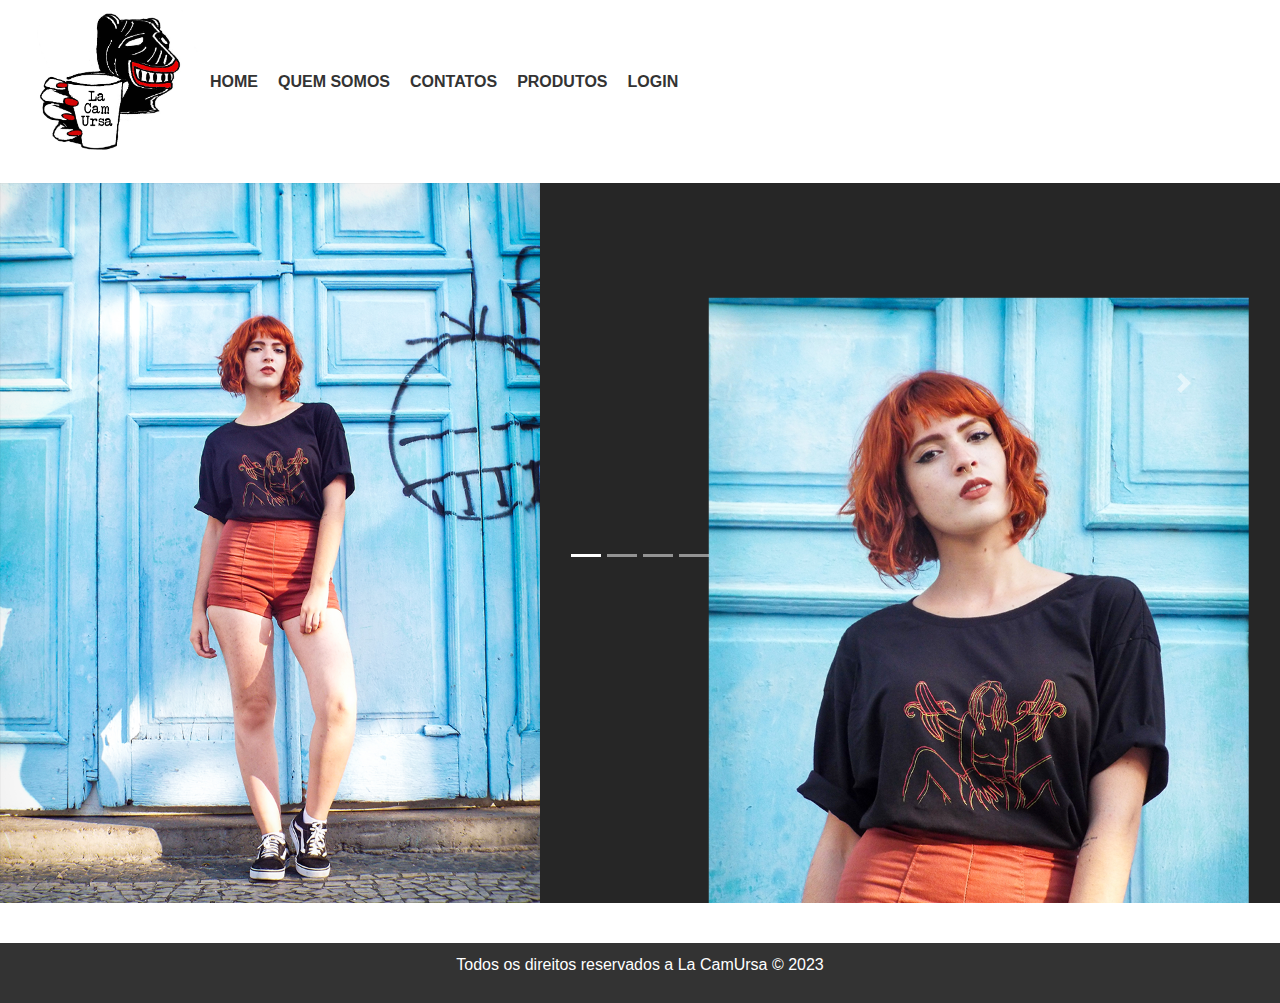
<file: index.html>
<!DOCTYPE html>
<html lang="pt-br">
<head>
  <meta charset="UTF-8">
  <meta name="viewport" content="width=device-width, initial-scale=1.0">
  <title>La CamUrsa</title>  
  <link rel="icon" type="image/png" href="favicon.png">
  <link rel="stylesheet" href="https://stackpath.bootstrapcdn.com/bootstrap/4.5.2/css/bootstrap.min.css">
  <link rel="stylesheet" href="styles.css">
  

</head>
<body>
  <header>
    <img src="logo.png" alt="Logo da Minha Loja de Camisas">
    <!-- <h1>La CamUrsa</h1> -->
    <nav>
      <ul>
        <li><a href="#home">HOME</a></li>
        <li><a href="sobre.html">QUEM SOMOS</a></li>
        <li><a href="contatos.html">CONTATOS</a></li>
        <li><a href="produtos.html">PRODUTOS</a></li>
        <li><a href="login.html">LOGIN</a></li>
      </ul>
    </nav>
  </header>

  <div id="carousel-photos" class="carousel slide" data-ride="carousel">
    <ol class="carousel-indicators">
      <li data-target="#carousel-photos" data-slide-to="0" class="active"></li>
      <li data-target="#carousel-photos" data-slide-to="1"></li>
      <li data-target="#carousel-photos" data-slide-to="2"></li>
      <li data-target="#carousel-photos" data-slide-to="3"></li>
    </ol>
    <div class="carousel-inner">
      <div class="carousel-item active">
        <img src="banner-1.png" class="d-block w-100" alt="Imagem 1">
      </div>
      <div class="carousel-item">
        <img src="banner-2.png" class="d-block w-100" alt="Imagem 2">
      </div>
      <div class="carousel-item">
        <img src="banner-3.png" class="d-block w-100" alt="Imagem 3">
      </div>
      <div class="carousel-item">
        <img src="banner-4.png" class="d-block w-100" alt="Imagem 4">
      </div>
    </div>
    <a class="carousel-control-prev" href="#carousel-photos" role="button" data-slide="prev">
      <span class="carousel-control-prev-icon" aria-hidden="true"></span>
      <span class="sr-only">Anterior</span>
    </a>
    <a class="carousel-control-next" href="#carousel-photos" role="button" data-slide="next">
      <span class="carousel-control-next-icon" aria-hidden="true"></span>
      <span class="sr-only">Próximo</span>
    </a>

  <script src="https://code.jquery.com/jquery-3.5.1.slim.min.js"></script>
  
  <script src="https://stackpath.bootstrapcdn.com/bootstrap/4.5.2/js/bootstrap.min.js"></script>

  <main>
    <!-- Conteúdo da página vai aqui -->
  </main>

  <footer>
    <p>Todos os direitos reservados a La CamUrsa &copy; 2023</p>
  </footer>
</body>
</html>
</file>
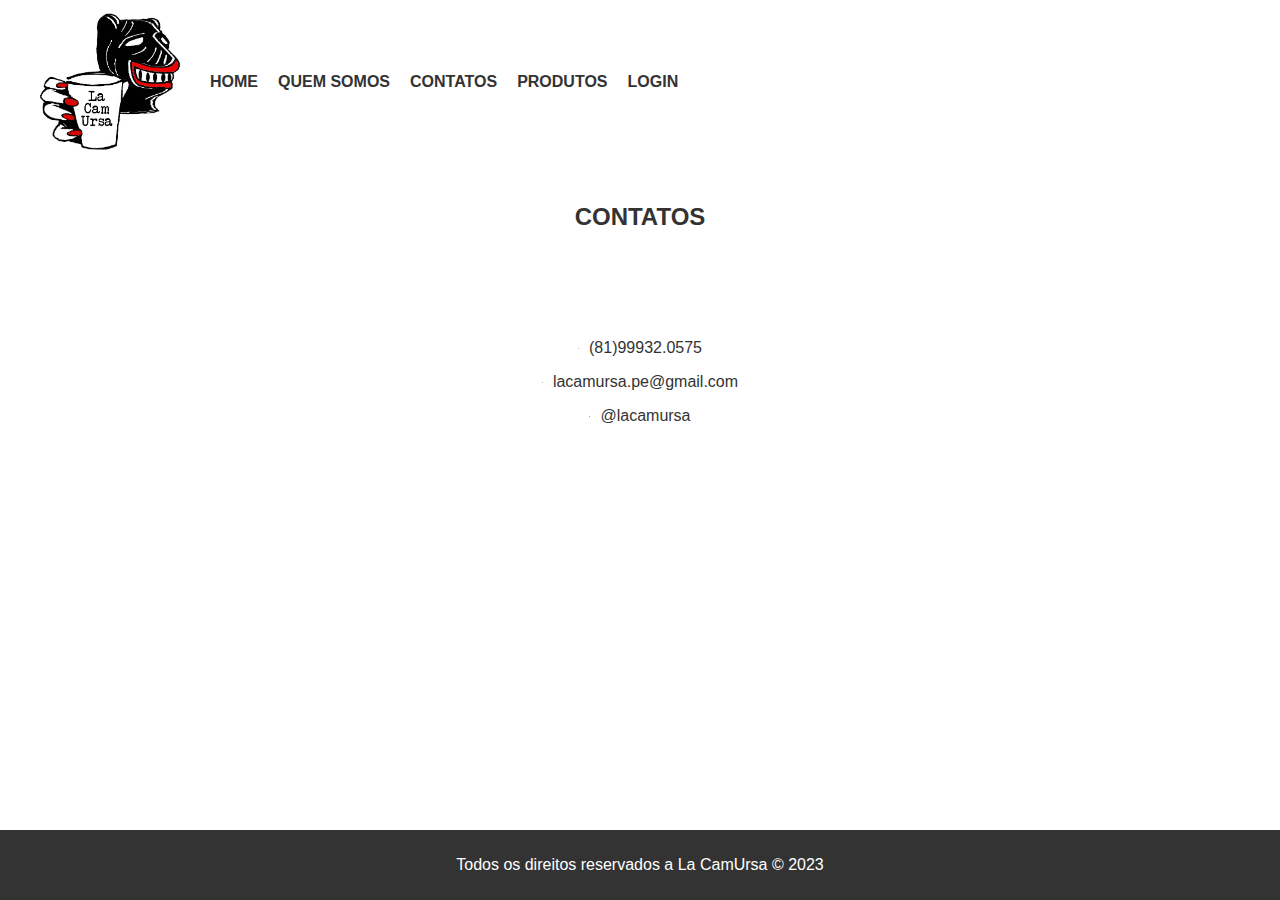
<file: contatos.html>
<!DOCTYPE html>
<html lang="pt-br">
<head>
  <meta charset="UTF-8">
  <meta name="viewport" content="width=device-width, initial-scale=1.0">
  <title>Contatos</title>
  <link rel="stylesheet" href="styles.css">
  <link rel="icon" type="image/png" href="favicon.png">
</head>
<body>
  <header>
    <img src="logo.png" alt="Logo da Minha Loja de Camisas">
    <!-- <h1>La CamUrsa</h1> -->
    <nav>
      <ul>
        <li><a href="index.html#home">HOME</a></li>
        <li><a href="sobre.html">QUEM SOMOS</a></li>
        <li><a href="#contatos">CONTATOS</a></li>
        <li><a href="produtos.html">PRODUTOS</a></li> 
        <li><a href="login.html">LOGIN</a></li>       
      </ul>
    </nav>
  </header>

  <main>
    <h2>CONTATOS</h2>
    <br />
    <br />
    <br />
    <br />
    <p><img src="telefone.png" alt="Ícone de Telefone" >(81)99932.0575</p>
    <p><img src="email.png" alt="Ícone de Email">lacamursa.pe@gmail.com</p>
    <p><img src="insta.png" alt="Ícone de Insta">@lacamursa</p>
  </main>

  <footer>
    <p>Todos os direitos reservados a La CamUrsa &copy; 2023</p>
  </footer>
</body>
</html>
</file>
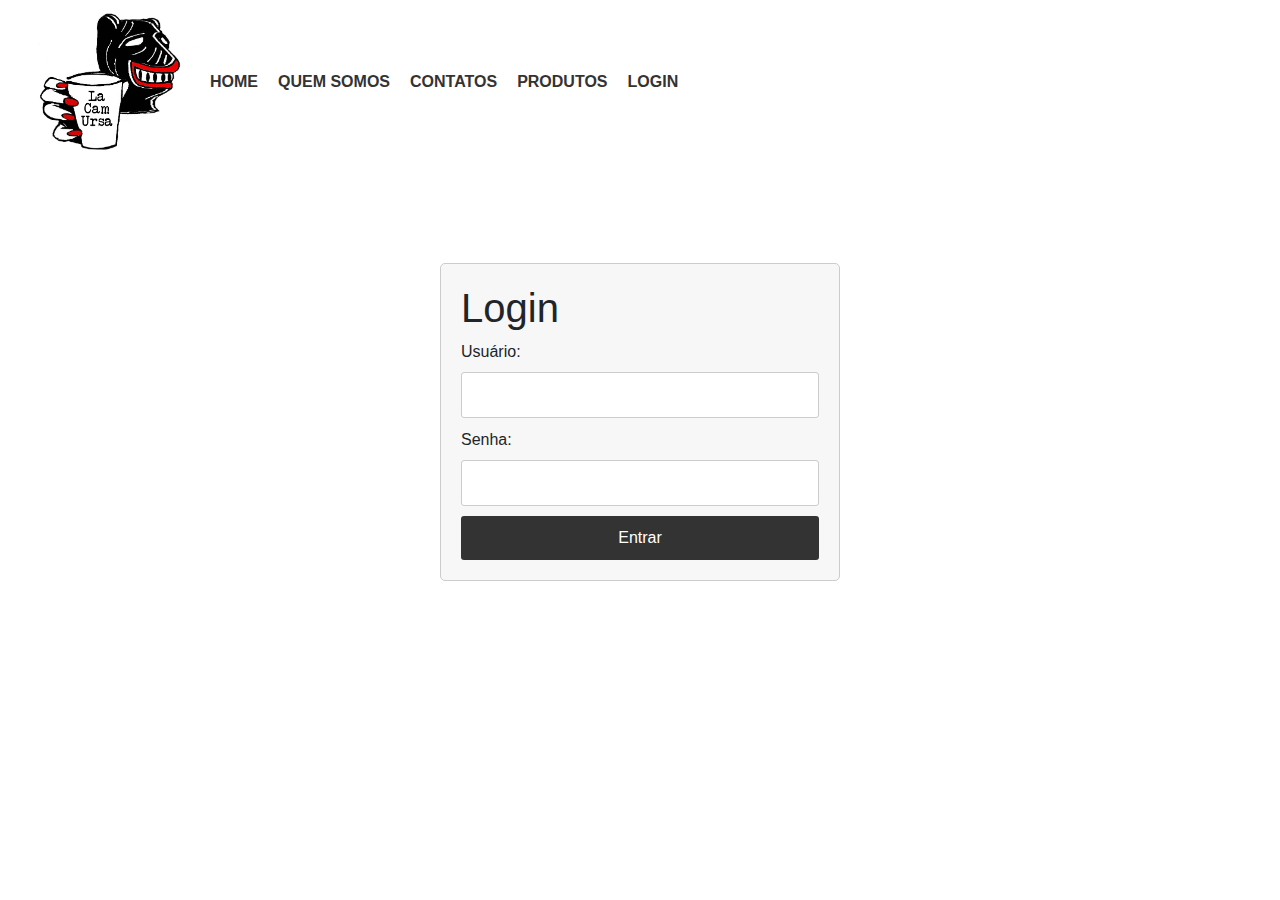
<file: login.html>
<!DOCTYPE html>
<html lang="pt-br">
<head>
    <meta charset="UTF-8">
    <meta name="viewport" content="width=device-width, initial-scale=1.0">
    <title>La CamUrsa</title>
    <link rel="icon" type="image/png" href="favicon.png">
    <link rel="stylesheet" href="https://stackpath.bootstrapcdn.com/bootstrap/4.5.2/css/bootstrap.min.css">
    <link rel="stylesheet" href="styles.css">
    <style>
      body {
        font-family: Arial, sans-serif;
      }
      .container {
        max-width: 400px;
        margin: 100px auto;
        padding: 20px;
        border: 1px solid #ccc;
        background-color: #f7f7f7;
        border-radius: 5px;
      }
      input[type="text"],
      input[type="password"] {
        width: 100%;
        padding: 10px;
        margin-bottom: 10px;
        border: 1px solid #ccc;
        border-radius: 3px;
      }
      button {
        width: 100%;
        padding: 10px;
        background-color: #333;
        color: #fff;
        border: none;
        border-radius: 3px;
        cursor: pointer;
      }
    </style>
</head>

<body>
    <header>
        <img src="logo.png" alt="Logo da Minha Loja de Camisas">
        <!-- <h1>La CamUrsa</h1> -->
        <nav>
          <ul>
            <li><a href="index.html#home">HOME</a></li>
            <li><a href="sobre.html">QUEM SOMOS</a></li>
            <li><a href="contatos.html">CONTATOS</a></li>
            <li><a href="produtos.html">PRODUTOS</a></li> 
            <li><a href="#login">LOGIN</a></li>       
          </ul>
        </nav>
      </header>
  
  <div class="container">
    <h1>Login</h1>
    <form>
      <label for="username">Usuário:</label>
      <input type="text" id="username" name="username" required>
  
      <label for="password">Senha:</label>
      <input type="password" id="password" name="password" required>
  
      <button type="submit">Entrar</button>
    </form>
  </div>
  
  <script src="https://code.jquery.com/jquery-3.5.1.slim.min.js"></script>
  <script src="https://cdn.jsdelivr.net/npm/@popperjs/core@2.9.1/dist/umd/popper.min.js"></script>
  <script src="https://stackpath.bootstrapcdn.com/bootstrap/4.5.2/js/bootstrap.min.js"></script>
</body>
</html>
</file>
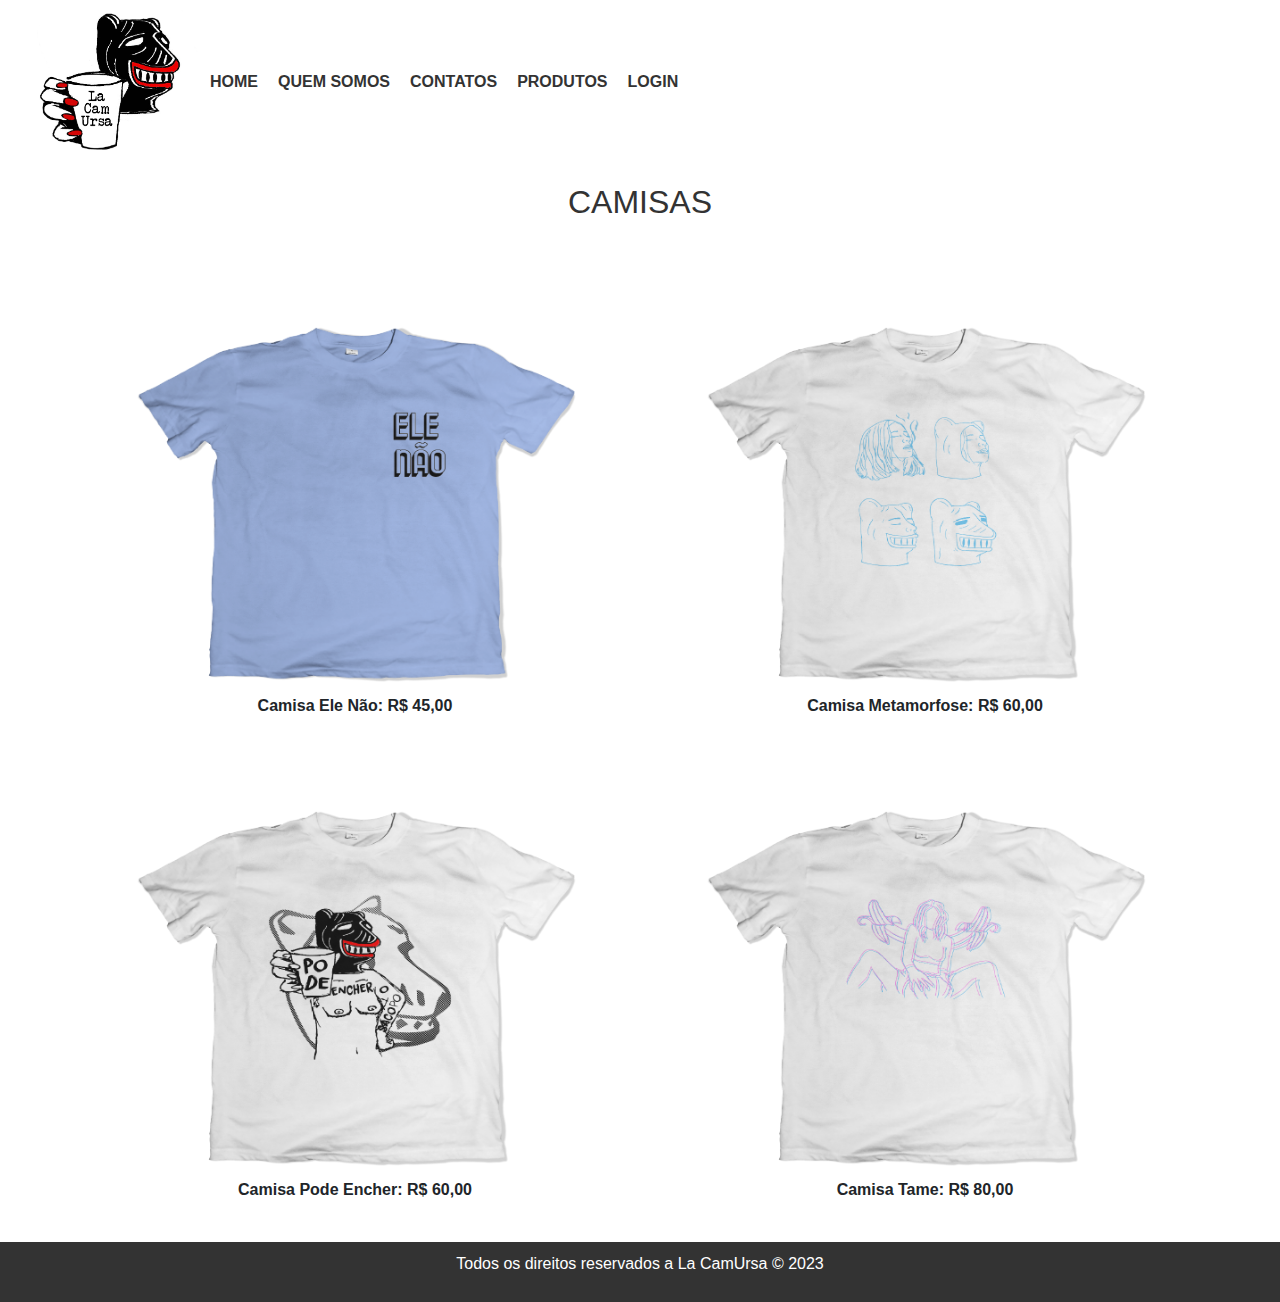
<file: produtos.html>
<!DOCTYPE html>
<html lang="pt-br">
<head>
  <meta charset="UTF-8">
  <meta name="viewport" content="width=device-width, initial-scale=1.0">
  <title>Produtos</title>  
  <link rel="icon" type="image/png" href="favicon.png">  
  <link rel="stylesheet" href="https://stackpath.bootstrapcdn.com/bootstrap/4.5.2/css/bootstrap.min.css">
  <link rel="stylesheet" href="styles.css">
  <style>
    .carousel-img {
      max-height: 450px; /* Defina a altura máxima desejada para as imagens */
      margin: 0 auto; /* Centralizar horizontalmente as imagens */
    }
    .produto-info {
      text-align: center;
      font-weight: bold;
    }
  </style>
    
</head>
<body>
  <header>
    <img src="logo.png" alt="Logo da Minha Loja de Camisas">
    <!-- <h1>La CamUrsa</h1> -->
    <nav>
      <ul>
        <li><a href="index.html#home">HOME</a></li>
        <li><a href="sobre.html">QUEM SOMOS</a></li>
        <li><a href="contatos.html">CONTATOS</a></li>
        <li><a href="#produtos">PRODUTOS</a></li>
        <li><a href="login.html">LOGIN</a></li>
      </ul>
    </nav>
  </header>

  <main>
    <h2>CAMISAS</h2>
  </main>

  <div class="container mt-4">
    <div class="row">
      <div class="col-md-6 mb-4">
        <!-- Camisa Ele Não -->
        <div id="carouselProduto1" class="carousel slide" data-ride="carousel">
          <div class="carousel-inner">
            <div class="carousel-item active">
              <img src="elenão-azulclaro.png" class="d-block w-100 carousel-img" alt="Produto 1 - Imagem 1">
            </div>
            <div class="carousel-item">
              <img src="elenão-azulmarinho.png" class="d-block w-100 carousel-img" alt="Produto 1 - Imagem 2">
            </div>
            <div class="carousel-item">
              <img src="elenão-rosa.png" class="d-block w-100 carousel-img" alt="Produto 1 - Imagem 3">
            </div>
          </div>
        </div>
        <p class="produto-info">Camisa Ele Não: R$ 45,00</p>
      </div>
      
      <div class="col-md-6 mb-4">
        <!-- Camisa Metamorfose -->
        <div id="carouselProduto2" class="carousel slide" data-ride="carousel">
          <div class="carousel-inner">
            <div class="carousel-item active">
              <img src="metamorfose-branca.png" class="d-block w-100 carousel-img" alt="Produto 2 - Imagem 1">
            </div>
            <div class="carousel-item">
              <img src="metamorfose-preta.png" class="d-block w-100 carousel-img" alt="Produto 2 - Imagem 2">
            </div>                      
          </div>
        </div>
        <p class="produto-info">Camisa Metamorfose: R$ 60,00</p>
      </div>
    </div>
    
    <div class="row">
      <div class="col-md-6 mb-4">
        <!-- Camisa Pode Encher -->
        <div id="carouselProduto3" class="carousel slide" data-ride="carousel">
          <div class="carousel-inner">
            <div class="carousel-item active">
              <img src="pode encher-branca.png" class="d-block w-100 carousel-img" alt="Produto 3 - Imagem 1">
            </div>
            <div class="carousel-item">
              <img src="pode encher-cinza.png" class="d-block w-100 carousel-img" alt="Produto 3 - Imagem 2">
            </div>         
          </div>
        </div>
        <p class="produto-info">Camisa Pode Encher: R$ 60,00</p>
      </div>
      
      <div class="col-md-6 mb-4">
        <!-- Camisa Tame -->
        <div id="carouselProduto4" class="carousel slide" data-ride="carousel">
          <div class="carousel-inner">
            <div class="carousel-item active">
              <img src="tame-branca.png" class="d-block w-100 carousel-img" alt="Produto 4 - Imagem 1">
            </div>
            <div class="carousel-item">
              <img src="tame-preta.png" class="d-block w-100 carousel-img" alt="Produto 4 - Imagem 2">
            </div>
          </div>
        </div>
        <p class="produto-info">Camisa Tame: R$ 80,00</p>
      </div>
    </div>
  </div>

<script src="https://code.jquery.com/jquery-3.5.1.slim.min.js"></script>
<script src="https://cdn.jsdelivr.net/npm/@popperjs/core@2.9.1/dist/umd/popper.min.js"></script>
<script src="https://stackpath.bootstrapcdn.com/bootstrap/4.5.2/js/bootstrap.min.js"></script>

  <footer>
    <p>Todos os direitos reservados a La CamUrsa &copy; 2023</p>
  </footer>
</body>
</html>
</file>
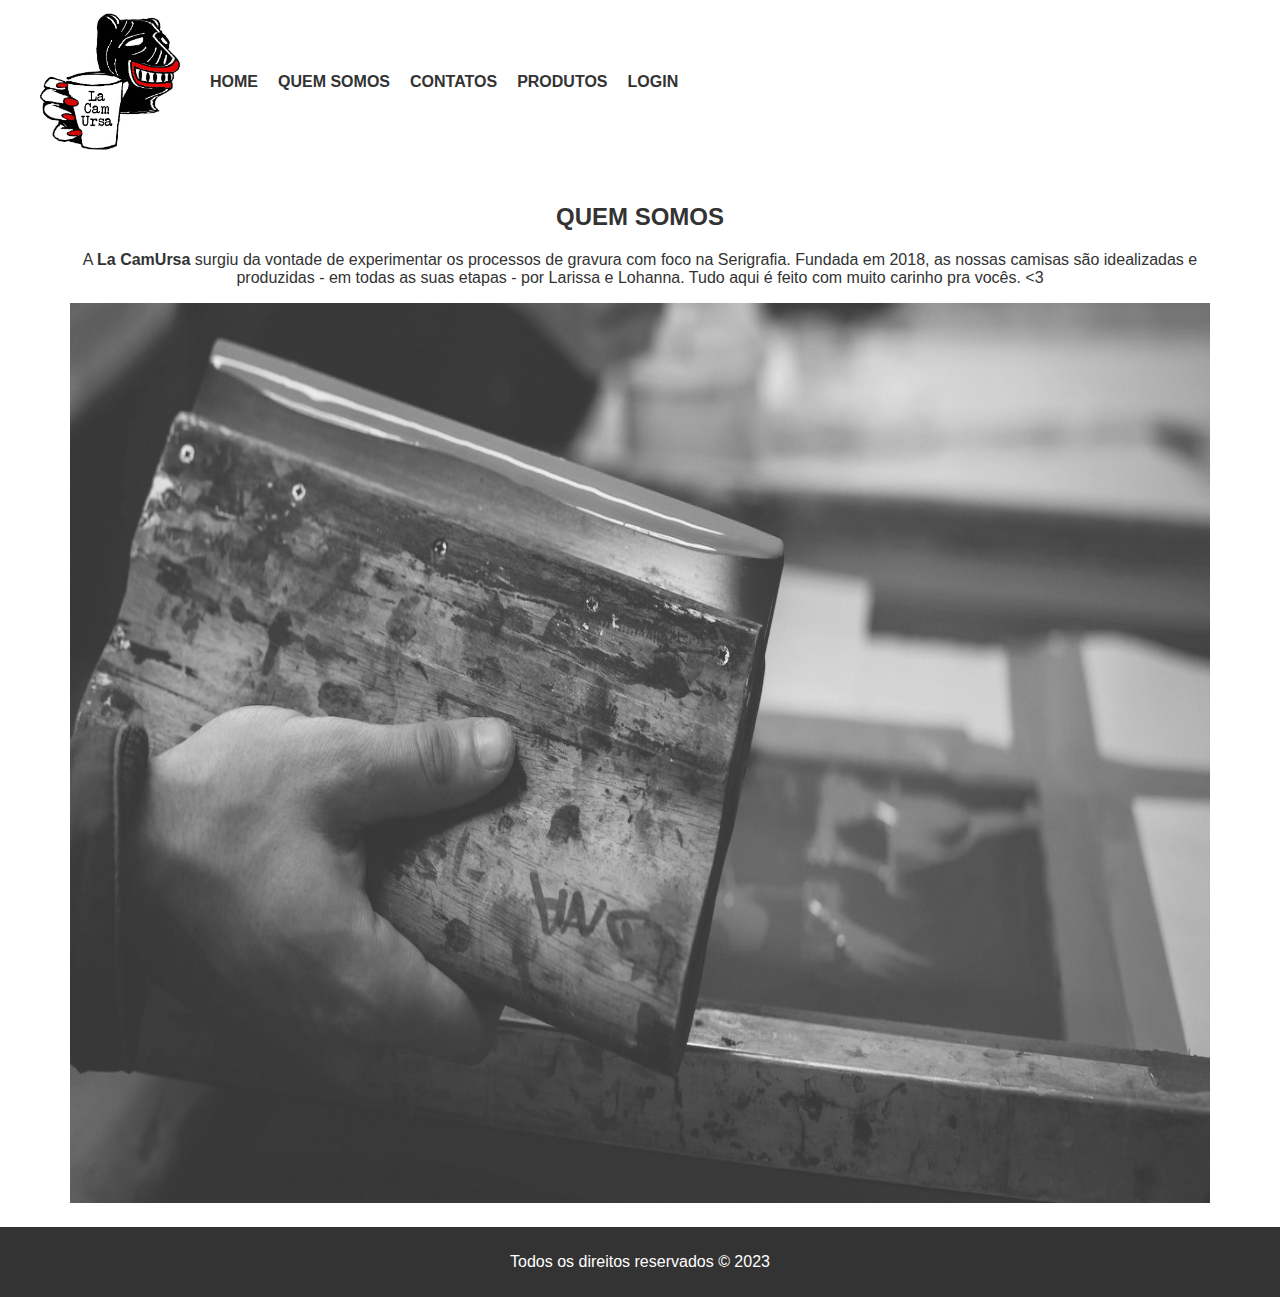
<file: sobre.html>
<!DOCTYPE html>
<html lang="en">
<head>
  <meta charset="UTF-8">
  <meta name="viewport" content="width=device-width, initial-scale=1.0">
  <title>Quem Somos</title>
  <link rel="stylesheet" href="styles.css">
  <link rel="icon" type="image/png" href="favicon.png">
</head>
<body>
  <header>
    <img src="logo.png" alt="Logo da Minha Loja de Camisas">
    <!-- <h1>La CamUrsa</h1> -->
    <nav>
      <ul>
        <li><a href="index.html#home">HOME</a></li>
        <li><a href="#sobre">QUEM SOMOS</a></li>
        <li><a href="contatos.html">CONTATOS</a></li>
        <li><a href="produtos.html">PRODUTOS</a></li>
        <li><a href="login.html">LOGIN</a></li>
      </ul>
    </nav>
  </header>

  <main>
    <h2>QUEM SOMOS</h2>
   
    <div class="sobre">
    <p>A <b>La CamUrsa</b> surgiu da vontade de experimentar os processos de gravura com foco na Serigrafia. Fundada em 2018, as nossas camisas são idealizadas e produzidas - em todas as suas etapas - por Larissa e Lohanna. Tudo aqui é feito com muito carinho pra vocês. <3</p>
    <img src="serigrafia.jpg" alt="Foto Serigrafia">
    </div>
    
  </main>

  <footer>
    <p>Todos os direitos reservados &copy; 2023</p>
  </footer>
</body>
</html>
</file>
<file: styles.css>
body {
    font-family: Trebuchet MS, sans-serif;
    margin: 0;
    padding: 0;
        display: flex;
    flex-direction: column;
    min-height: 100vh;
  }
  
  header {
    background-color: #ffffff;
    color: #333;
    padding: 10px;
    display: flex;
    align-items: center;
    font-weight: bold;
    /* justify-content: space-between; */
  }
  
  header img {
    width: 200px; /* tamanho da imagem */
    /* margin-right: -1000px; */ /* espaçamento entre a imagem e o título */
  }

  header h1 {
    margin: 0;
  }
  
  nav ul {
    list-style: none;
    margin: 0;
    padding: 0;
    display: flex;
    flex-direction: column;
  }
  
  @media screen and (min-width: 768px) {
    nav ul {
      flex-direction: row;
    }
  }
  nav li {
    display: inline-block;
    margin-right: 20px;
  }
  
  nav a {
    color: #333;
    text-decoration: none;
  }
  
  nav li:hover a {
    color: rgb(156, 26, 26); /* mudar cor do texto nesse buesta */
    
  }
  
  .carousel {
    margin-top: 20px;
    height: 400px; /* Ajuste a altura conforme necessário */
  }
  
  .carousel-control-prev, .carousel-control-next {
    color: #fff; /* Cor das setas de navegação */
  }
  
  main {
    padding: 20px;
    flex: 1;
    color: #333;
    margin: 0;
    text-align: center; 
    
  }

  main p img {
  width: 1px;
  height: 1px;
  margin-right: 10px;
  vertical-align: middle;
}

.sobre {
    margin-right: 50px;
    margin-left: 50px;
  }

.sobre p {
    flex: 1;
  }
.sobre img {
    width: 100%;
    height: 100vh; /* Define a altura da imagem como 100% da altura da tela */
    overflow: hidden; 
  }
 
   

  footer {
    background-color: #333;
    color: #fff;
    text-align: center;
    padding: 10px;
  }
</file>
